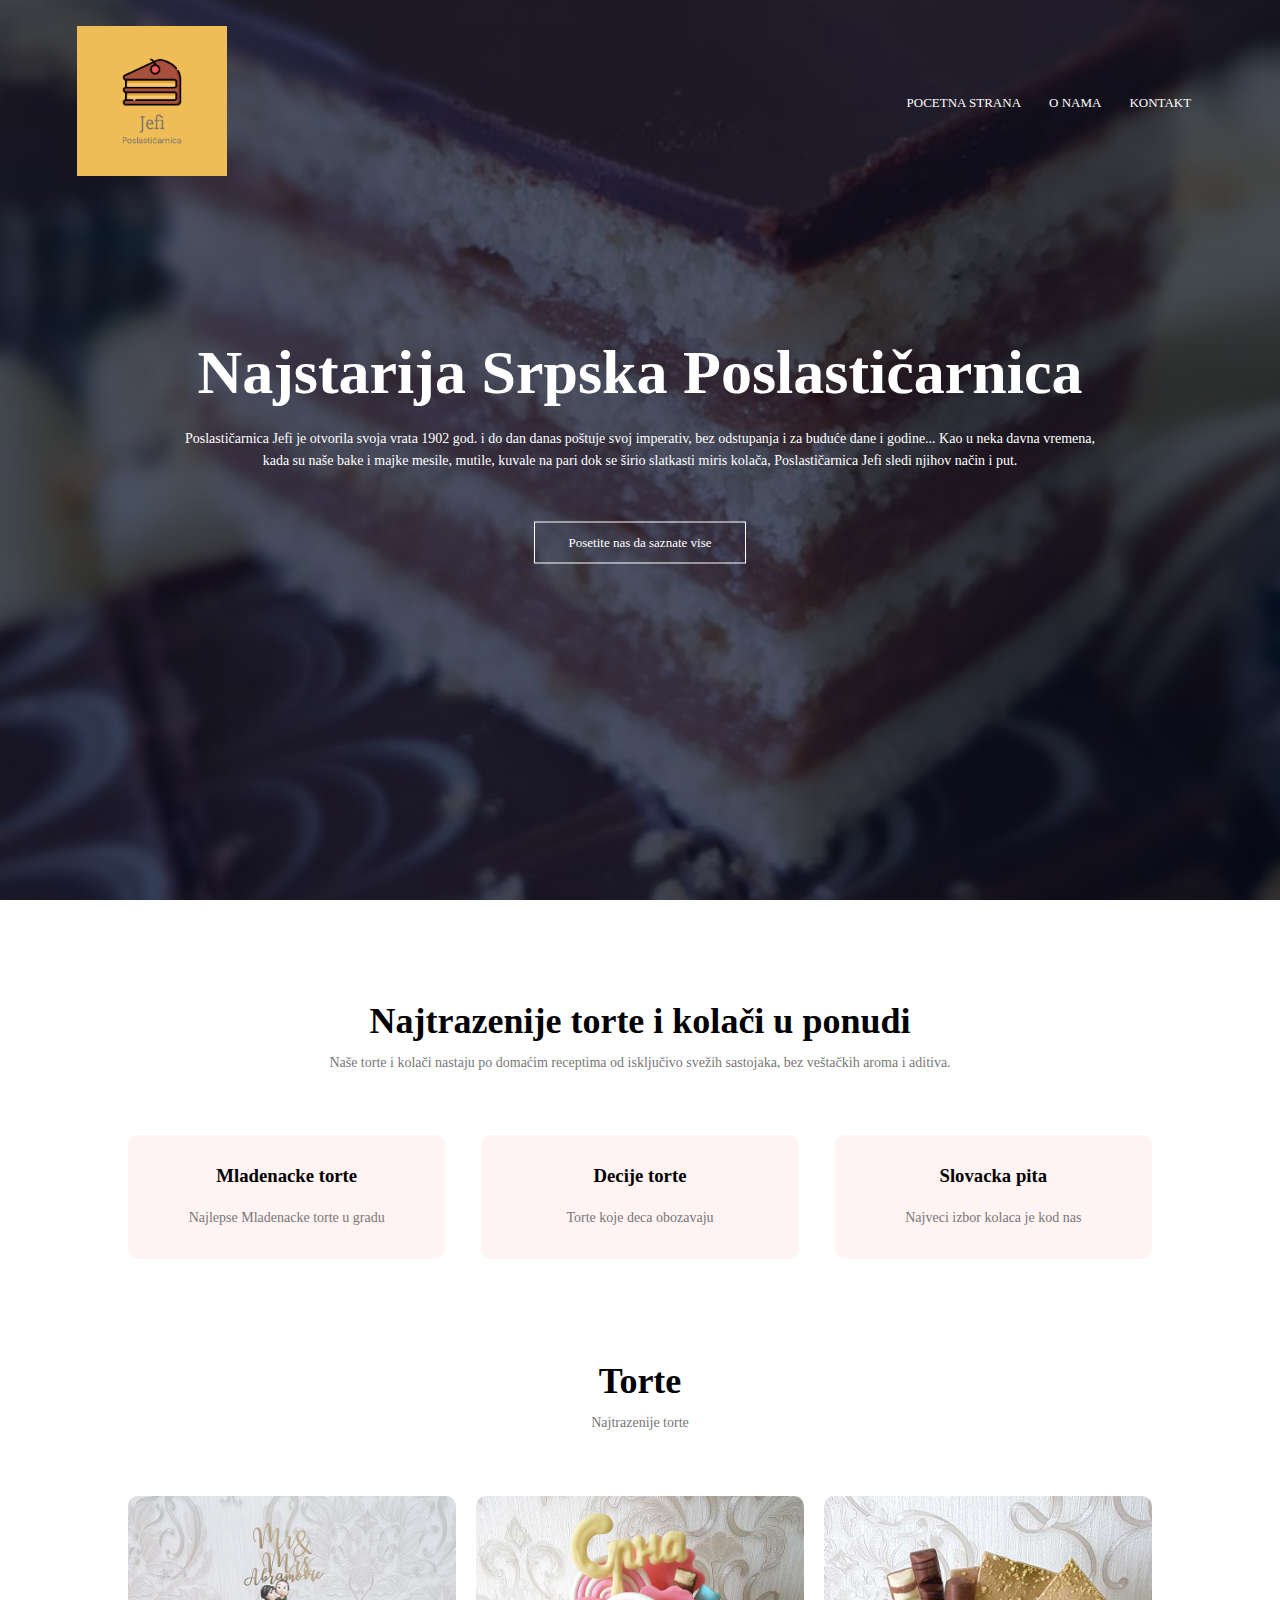
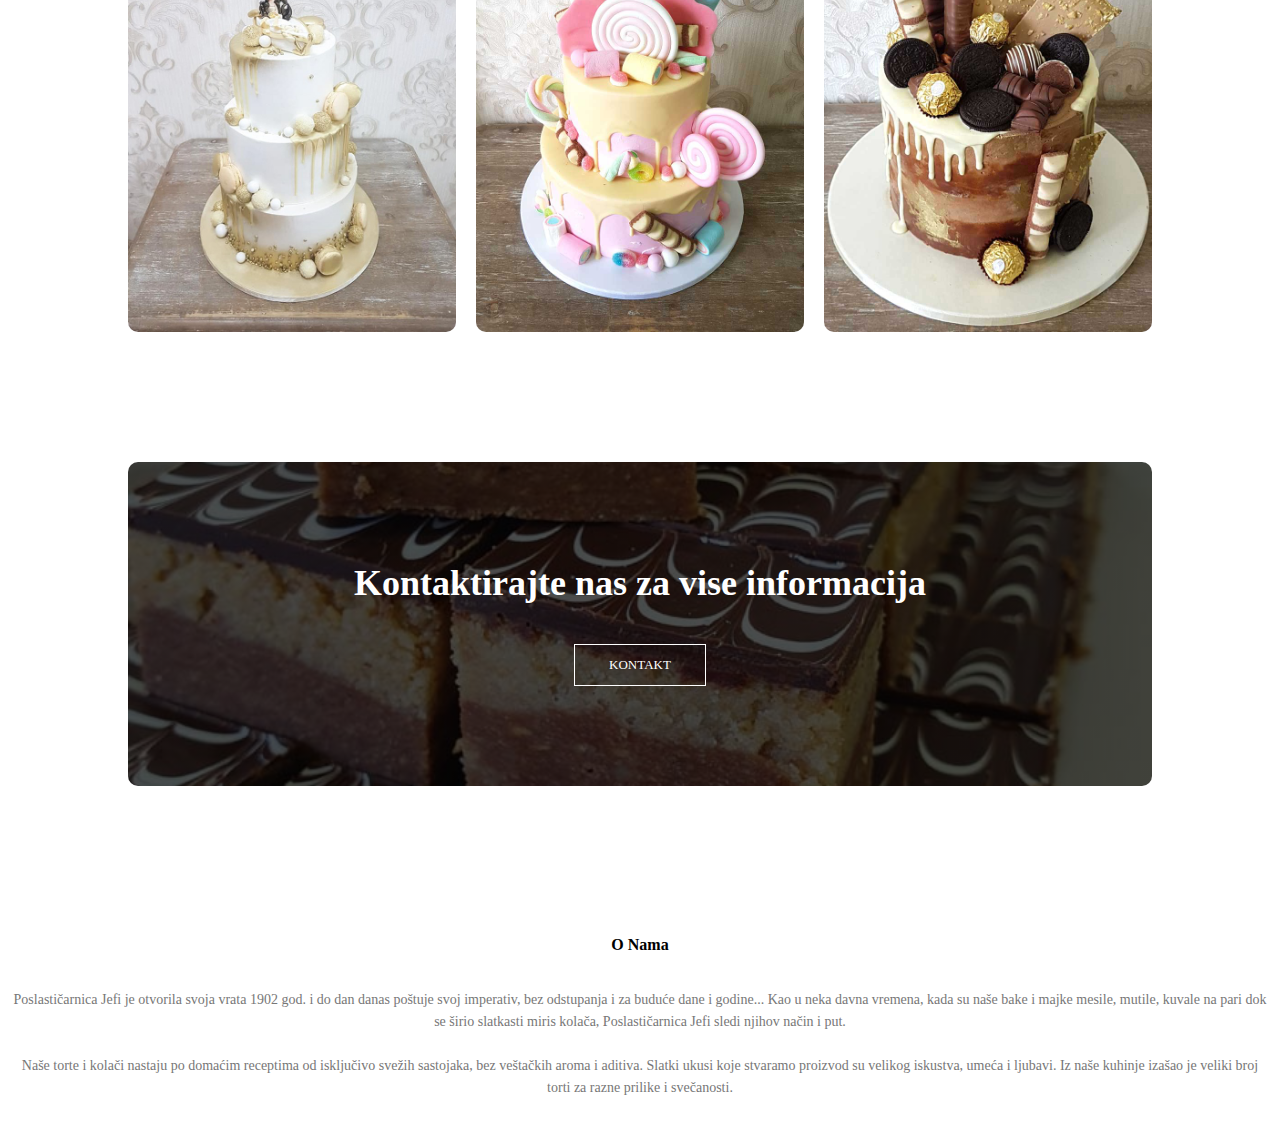
<file: index.html>
<!DOCTYPE html>
<html>
<head>
    <meta name="viewport" content="with=device-width", initial scale="1.0">
    <title>Poslastičarnica Jefi</title>
    <link rel="stylesheet" href="style.css">
   
    <style>
      
</style>
    <meta charset="utf-8">
</head>
<body>
    <section class="header">
       <nav>
       <a href="index.html"><img src="images/logo.png"></a>
       <div class="nav-links">
        <ul>
            <li><a href="index.html">POCETNA STRANA</a></li>
            <li><a href="o-nama.html">O NAMA</a></li>
            <li><a href="kontakt.html">KONTAKT</a></li>
            

        </ul>
       </div>
    
    </nav>
<div class="text-box">
<h1> Najstarija Srpska Poslastičarnica</h1>
<p>Poslastičarnica Jefi je otvorila svoja vrata 1902 god. i do dan danas poštuje svoj imperativ, bez odstupanja i za buduće dane i godine...
    Kao u neka davna vremena,<br> kada su naše bake i majke mesile, mutile, kuvale na pari dok se širio slatkasti miris kolača, Poslastičarnica Jefi sledi njihov način i put.
</p>
<a href="" class="hero-btn">Posetite nas da saznate vise</a>
</div>

    </section>
<section class="torte-kolači">
    <h1>Najtrazenije torte i kolači u ponudi</h1>
    <p>Naše torte i kolači nastaju po domaćim receptima od isključivo svežih sastojaka, bez veštačkih aroma i aditiva.</p>
    <div class="red">
        <div class="torte-kolači-col">
            <h3>Mladenacke torte</h3>
            <p>Najlepse Mladenacke torte u gradu</p>
        </div>
        <div class="torte-kolači-col">
            <h3>Decije torte</h3>
            <p>Torte koje deca obozavaju</p>
        </div>
        <div class="torte-kolači-col">
            <h3>Slovacka pita</h3>
            <p>Najveci izbor kolaca je kod nas</p>
        </div>

    </div>



</section>
<section class="torte">
<h1>Torte</h1>
<p>Najtrazenije torte</p>

<div class="red">
    <div class="torte-kolone">
        <img src="images/mladenacke.jpg">
        <div class="lejer">
            <h3>MLADENACKE TORTE</h3>
        </div>
    </div>
    <div class="torte-kolone">
        <img src="images/decijetorte.jpg">
        <div class="lejer">
            <h3>DECIJE TORTE</h3>
        </div>
    </div>
    <div class="torte-kolone">
        <img src="images/coko.jpg">
        <div class="lejer">
            <h3>COKOLADNE TORTE</h3>
        </div>
    </div>
</div>

</section>

<section class="kontakt">
<h1>Kontaktirajte nas za vise informacija</h1>
<a href="" class="hero-btn">KONTAKT</a>

</section>

<section class="footer">
<h4>O Nama</h4>
<p>Poslastičarnica Jefi je otvorila svoja vrata 1902 god. i do dan danas poštuje svoj imperativ, bez odstupanja i za buduće dane i godine...
    Kao u neka davna vremena, kada su naše bake i majke mesile, mutile, kuvale na pari dok se širio slatkasti miris kolača, Poslastičarnica Jefi sledi njihov način i put.
    <br><br>Naše torte i kolači nastaju po domaćim receptima od isključivo svežih sastojaka, bez veštačkih aroma i aditiva. Slatki ukusi koje stvaramo proizvod su velikog iskustva, umeća i ljubavi. Iz naše kuhinje izašao je veliki broj torti za razne prilike i svečanosti.</p>

</section>

   
</body>
</html>
</file>
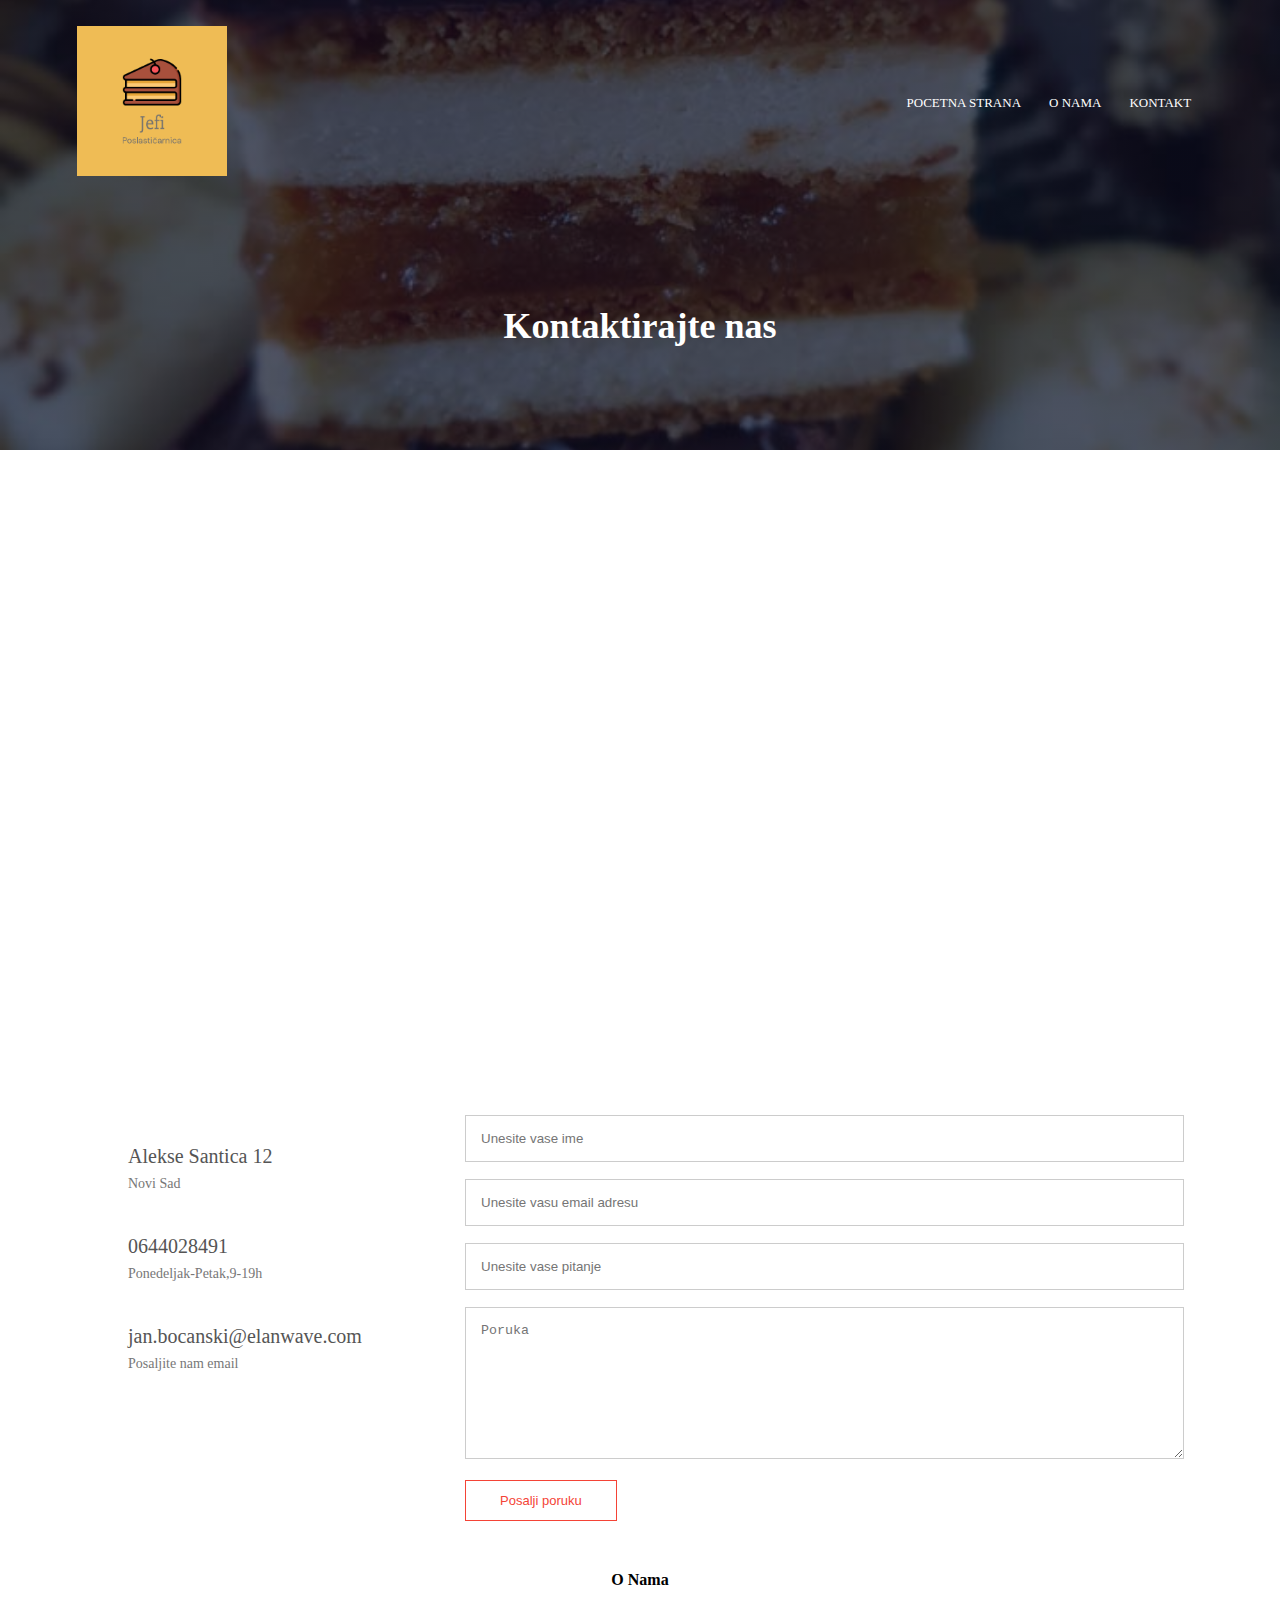
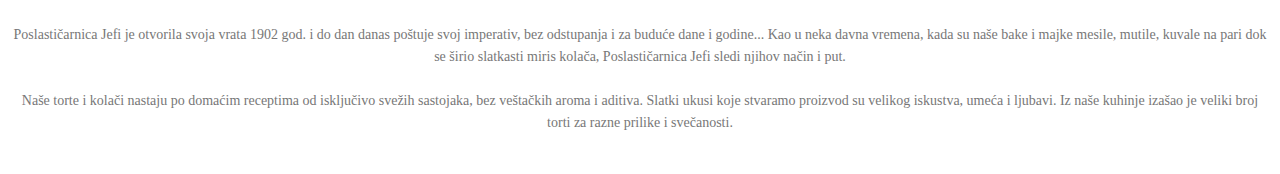
<file: kontakt.html>
<!DOCTYPE html>
<html>
<head>
    <meta name="viewport" content="with=device-width", initial scale="1.0">
    <title>Poslastičarnica Jefi</title>
    <link rel="stylesheet" href="style.css">
   
    <style>
      
</style>
    <meta charset="utf-8">
</head>
<body>
    <section class="sub-header">
       <nav>
       <a href="index.html"><img src="images/logo.png"></a>
       <div class="nav-links">
        <ul>
            <li><a href="index.html">POCETNA STRANA</a></li>
            <li><a href="o-nama.html">O NAMA</a></li>
            <li><a href="kontakt.html">KONTAKT</a></li>
            

        </ul>
       </div>
    
    </nav>
<h1>Kontaktirajte nas</h1>

    </section>
    <section class="lokacija">

        <iframe src="https://www.google.com/maps/embed?pb=!1m18!1m12!1m3!1d89850.55325195334!2d19.84944105!3d45.2714514!2m3!1f0!2f0!3f0!3m2!1i1024!2i768!4f13.1!3m3!1m2!1s0x475b10613de93455%3A0xb6f7d683724fe28!2sNovi%20Sad!5e0!3m2!1sen!2srs!4v1702853379345!5m2!1sen!2srs" width="600" height="450" style="border:0;" allowfullscreen="" loading="lazy" referrerpolicy="no-referrer-when-downgrade"></iframe>

    </section>
<section class="kontaktirajte-nas">

    <div class="red">

        <div class="kontakt-kolona">
            <div>
                <span>
            <h5>Alekse Santica 12</h5>
            <p>Novi Sad</p>
                </span>
            </div>
            <div>
                <span>
                    <h5>0644028491</h5>
                    <p>Ponedeljak-Petak,9-19h</p>
                </span>
            </div>
            <div>
                <span>
                    <h5>jan.bocanski@elanwave.com</h5>
                    <p>Posaljite nam email</p>
                </span>
            </div>
        </div>
       <div class="kontakt-forma">
<form action="">
    <input type="text" placeholder="Unesite vase ime" required>
    <input type="email" placeholder="Unesite vasu email adresu" required>
    <input type="text" placeholder="Unesite vase pitanje" required>
    <textarea rows="8" placeholder="Poruka" required></textarea>
    <button type="submit" class="hero-btn red-btn">Posalji poruku</button>
</form>

       </div>
</section>




<section class="footer">
<h4>O Nama</h4>
<p>Poslastičarnica Jefi je otvorila svoja vrata 1902 god. i do dan danas poštuje svoj imperativ, bez odstupanja i za buduće dane i godine...
    Kao u neka davna vremena, kada su naše bake i majke mesile, mutile, kuvale na pari dok se širio slatkasti miris kolača, Poslastičarnica Jefi sledi njihov način i put.
    <br><br>Naše torte i kolači nastaju po domaćim receptima od isključivo svežih sastojaka, bez veštačkih aroma i aditiva. Slatki ukusi koje stvaramo proizvod su velikog iskustva, umeća i ljubavi. Iz naše kuhinje izašao je veliki broj torti za razne prilike i svečanosti.</p>

</section>

   
</body>
</html>
</file>
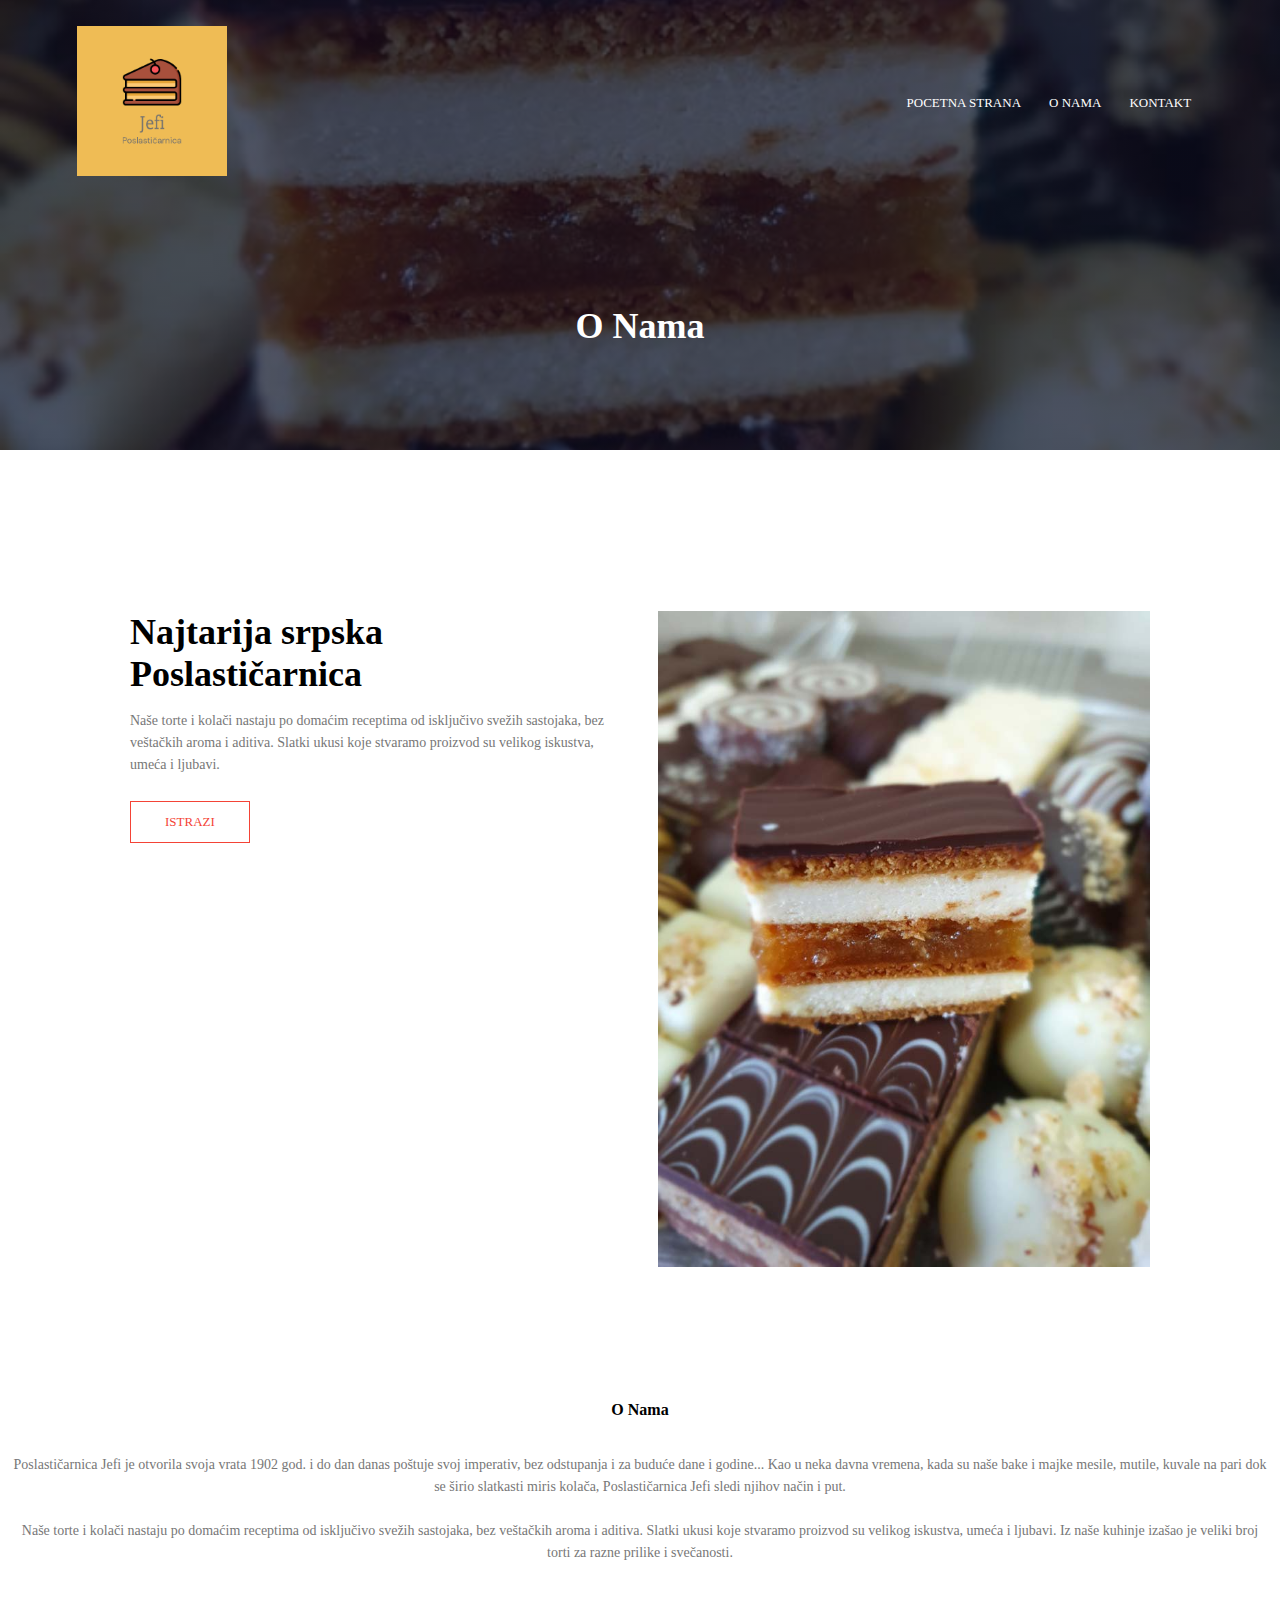
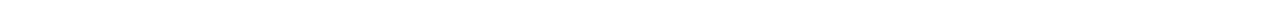
<file: o-nama.html>
<!DOCTYPE html>
<html>
<head>
    <meta name="viewport" content="with=device-width", initial scale="1.0">
    <title>Poslastičarnica Jefi</title>
    <link rel="stylesheet" href="style.css">
   
    <style>
      
</style>
    <meta charset="utf-8">
</head>
<body>
    <section class="sub-header">
       <nav>
       <a href="index.html"><img src="images/logo.png"></a>
       <div class="nav-links">
        <ul>
            <li><a href="images/">POCETNA STRANA</a></li>
            <li><a href="o-nama.html">O NAMA</a></li>
            <li><a href="kontakt.html">KONTAKT</a></li>
            

        </ul>
       </div>
    
    </nav>
<h1>O Nama</h1>

    </section>

<section class="o-nama">
<div class="red">
    <div class="o-nama-kolone">
        <h1>Najtarija srpska Poslastičarnica</h1>
        <p>Naše torte i kolači nastaju po domaćim receptima od isključivo svežih sastojaka, bez veštačkih aroma i aditiva. Slatki ukusi koje stvaramo proizvod su velikog iskustva, umeća i ljubavi.</p>
        <a href="" class="hero-btn red-btn">ISTRAZI</a>
    </div>
    <div class="o-nama-kolone">
        <img src="images/slovacka_pita.jpg">
    </div>
</div>

</section>



<section class="footer">
<h4>O Nama</h4>
<p>Poslastičarnica Jefi je otvorila svoja vrata 1902 god. i do dan danas poštuje svoj imperativ, bez odstupanja i za buduće dane i godine...
    Kao u neka davna vremena, kada su naše bake i majke mesile, mutile, kuvale na pari dok se širio slatkasti miris kolača, Poslastičarnica Jefi sledi njihov način i put.
    <br><br>Naše torte i kolači nastaju po domaćim receptima od isključivo svežih sastojaka, bez veštačkih aroma i aditiva. Slatki ukusi koje stvaramo proizvod su velikog iskustva, umeća i ljubavi. Iz naše kuhinje izašao je veliki broj torti za razne prilike i svečanosti.</p>

</section>

   
</body>
</html>
</file>
<file: style.css>
*{
    margin:0;
    padding:0;
}
.header{
    min-height: 100vh;
    width: 100%;
    background-image: linear-gradient(rgba(4,9,30,0.7),rgba(4,9,30,0.7)),url(images/madajrica.jpg);
    background-position: center;
    background-size: cover;
    position: relative;
}
nav{
    display: flex;
    padding: 2% 6%;
    justify-content: space-between;
    align-items: center;
}
nav img{
    width: 150px;
}
.nav-links{
flex: 1;
text-align: right;
}
.nav-links ul li{
    list-style: none;
    display: inline-block;
    padding: 8px 12px;
    position: relative;
}
.nav-links ul li a{
    color: #fff;
    text-decoration: none;
    font-size: 13px;
}
.nav-links ul li ::after{
    content: '';
    width: 0%;
    height: 2px;
    background: #f44336;
    display: block;
    margin: auto;
    transition: 0.5s;
}
.nav-links ul li:hover::after{
width: 100%;
}
.text-box{
width: 90%;
color: #fff;
position: absolute;
top: 50%;
left: 50%;
transform: translate(-50%,-50%);
text-align: center;
}
.text-box h1{
    font-size: 62px;
}
.text-box p{
    margin: 10px 0 40px;
    font-size: 14px;
    color: #fff;
}
.hero-btn{
    display: inline-block;
    text-decoration: none;
    color: #fff;
    border: 1px solid #fff;
    padding: 12px 34px;
    font-size: 13px;
    background: transparent;
    position: relative;
    cursor: pointer;
}
.hero-btn:hover{
border: 1px solid #f44336;
background: #f44336;
transition: 1s;
}

@media(max-width: 700px){
    .text-box h1{
        font-size: 20px;
    }
    .nav-links ul li{
        display: block;
    }
    .nav-links{
        position: absolute;
        background: #f44336;
        height: 100vh;
        width: 200px;
        top: 0;
        right: 0;
        text-align: left;
        z-index: 2;
    }
}
/*----- torte-kolači -----*/
.torte-kolači{
    width: 80%;
    margin: auto;
    text-align: center;
    padding-top: 100px;
}
h1{
    font-size: 36px;
    font-weight: 600;
}
p{
    color: #777;
    font-size: 14px;
    font-weight: 300;
    line-height: 22px;
    padding: 10px;
}
.red{
    margin-top: 5%;
    display: flex;
    justify-content: space-between;
}
.torte-kolači-col{

    flex-basis: 31%;
    background: #fff3f3;
    border-radius: 10px;
    margin-bottom: 5%;
    padding: 20px 12px;
    box-sizing: border-box;
    transition: 0.5s;
}
h3{
    text-align: center;
    font-weight: 600;
    margin: 10px 0;
}
.torte-kolači-col:hover{
    box-shadow: 0 0 20px 0px rgba(0,0,0,0.2);
}
@media(max-width:700px){
    .row{
        flex-direction: column;
    }
}
/*----- torte -----*/
.torte{
width: 80%;
margin: auto;
text-align: center;
padding-top: 50px;
}
.torte-kolone{
    flex-basis: 32%;
    border-radius: 10px;
    margin-bottom: 30px;
    position: relative;
    overflow: hidden;
}
.torte-kolone img{
    width: 100%;
    display: block;
}
.lejer{
    background: transparent;
    height: 100%;
    width: 100%;
    position: absolute;
    top: 0;
    left: 0;
    transition: 0.5s;
}
.lejer:hover{
    background: rgba(226,0,0,0.7);
}
.lejer h3{
    width: 100%;
    font-weight: 500;
    color: #fff;
    font-size: 26px;
    bottom: 0;
    left: 50%;
    transform: translateX(-50%);
    position: absolute;
    opacity: 0;
    transition: 0.5s;
}
.lejer:hover h3{
    bottom: 49%;
    opacity: 1;
}
.kontakt{
    margin: 100px auto;
    width: 80%;
    background-image: linear-gradient(rgba(0,0,0,0.7),rgba(0,0,0,0.7)),url(images/bajadera.jpg);
    background-position: center;
    background-size: cover;
    border-radius: 10px;
    text-align: center;
    padding: 100px 0;
}
.kontakt h1{
    color: #fff;
    margin-bottom: 40px;
    padding: 0;
}
@media(max-width:700px){
    .kontakt h1{
        font-size: 24px;
    }
}
.footer{
    width: 100%;
    text-align: center;
    padding: 30px 0;
}
.footer h4{
    margin-bottom: 25px;
    margin-top: 20px;
    font-weight: 600;
}
.sub-header{
    height: 50vh;
    width: 100%;
    background-image: linear-gradient(rgba(4,9,30,0.7),rgba(4,9,30,0.7)),url(images/slovacka_pita.jpg);
    background-position: center;
    background-size: cover;
    text-align: center;
    color: #fff;
}
.sub-header h1{
    margin-top: 100px;
}
.o-nama{width: 80%;
margin: auto;
padding-top: 80px;
padding-bottom: 50px;
}
.o-nama-kolone{
    flex-basis: 48%;
    padding: 30px 2px;
}
.o-nama-kolone img{
    width: 100%;
}
.o-nama-kolone h1{
    padding-top: 0;
}
.o-nama-kolone p{
    padding: 15px 0 25px;
}
.red-btn{
    border: 1px solid #f44336;
    background: transparent;
    color: #f44336;
}
.red-btn:hover{
    color: #fff;
}
.lokacija{
    width: 80%;
    margin: auto;
    padding: 80px 0;
}
.lokacija iframe{
    width: 100%;

}
.kontaktirajte-nas{
    width: 80%;
    margin: auto;

}
.kontakt-kolona{
    flex-basis: 48%;
    margin-top: 30px;
}
.kontakt-kolona div{
    display: flex;
    align-items: center;
    margin-bottom: 40px;

}
.kontakt-kolona div p{
    padding: 0;

}
.kontakt-kolona div h5{
    font-size: 20px;
    margin-bottom: 5px;
    color: #555;
    font-weight: 400;
}
.kontakt-forma input,.kontakt-forma textarea{
    width: 100%;
    padding: 15px;
    margin-bottom: 17px;
    outline: none;
    border: 1px solid #ccc;
}
</file>
